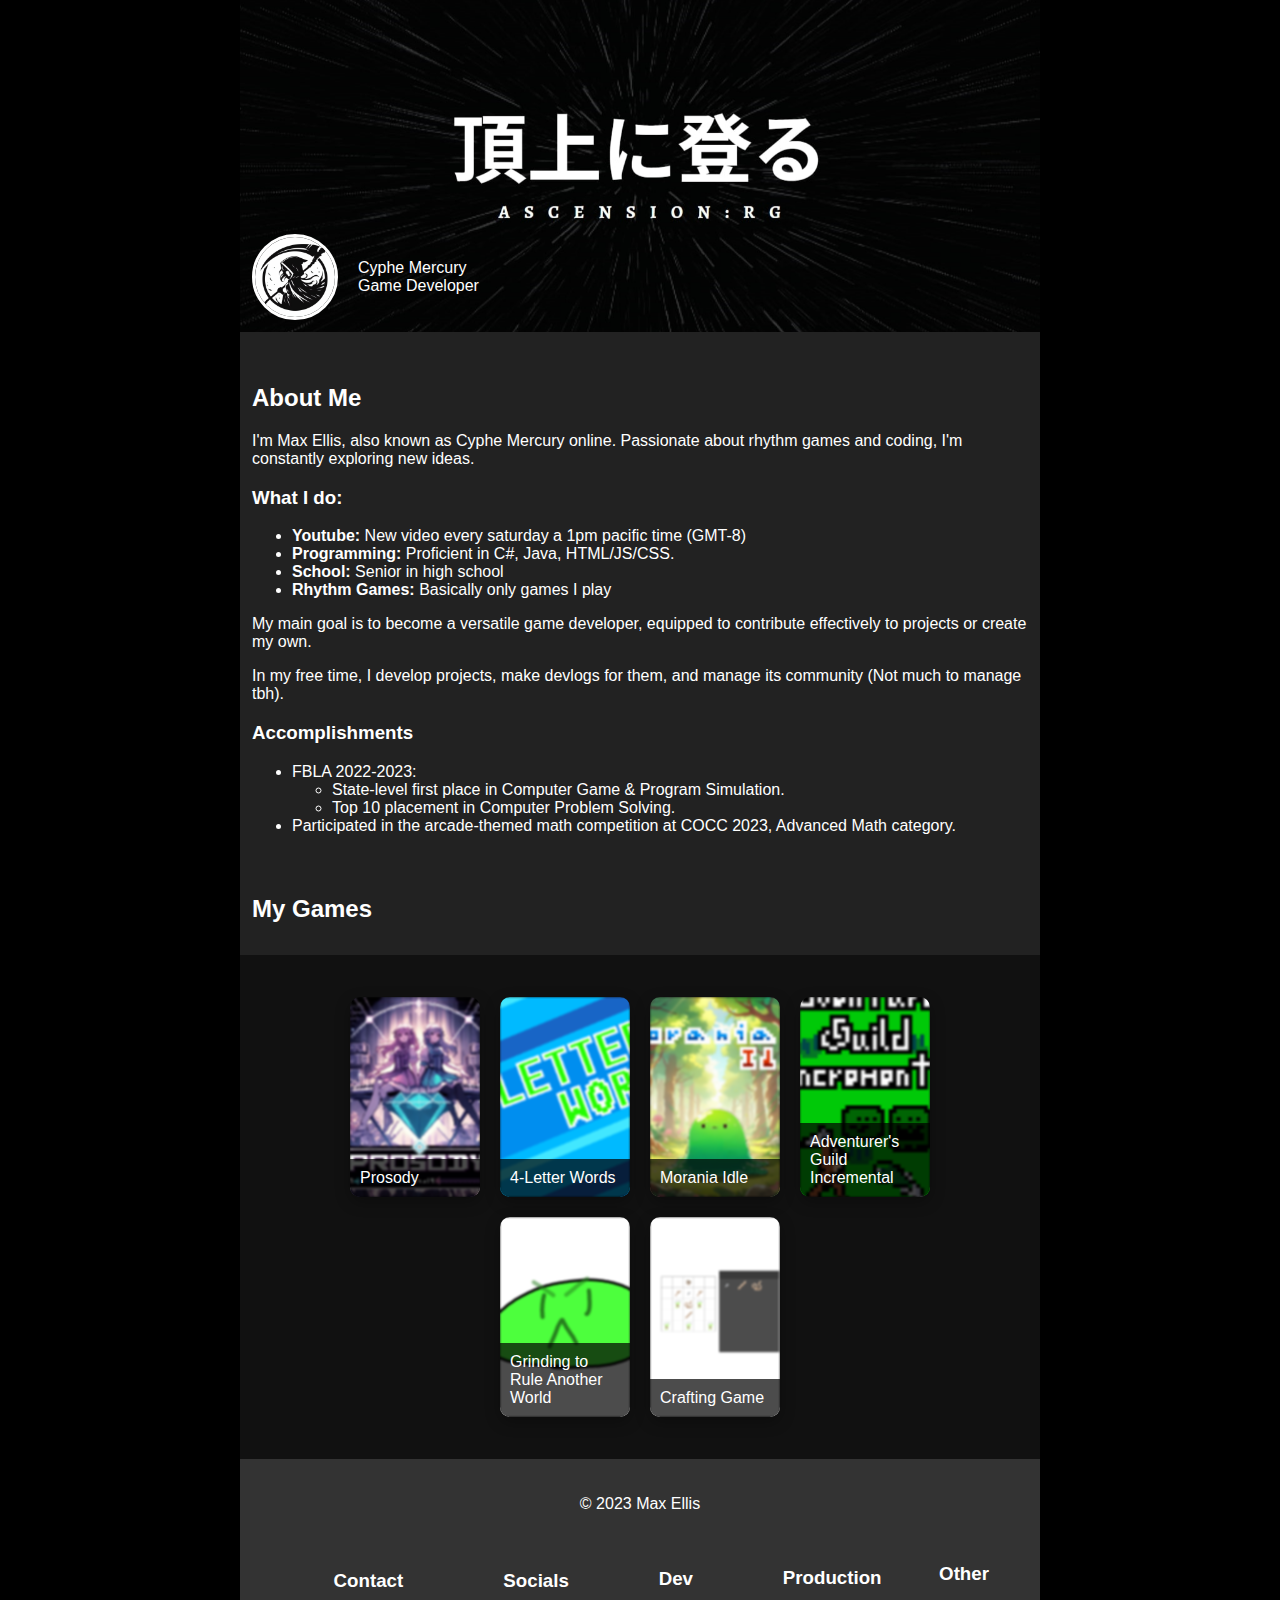
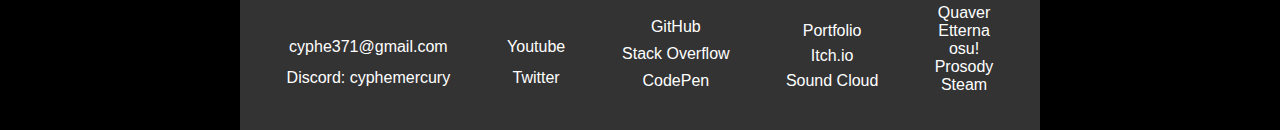
<file: index.html>
<!DOCTYPE html>
<html lang="en">

<head>
    <meta charset="UTF-8">
    <meta name="viewport" content="width=device-width, initial-scale=1.0">
    <title>Cyphe Mercury</title>
    <link rel="stylesheet" type="text/css" href="styles.css">
</head>

<body>
    <div class="container">
        <div class="banner-container">
            <img class="banner" src="images/cyphesBanner.png" alt="Banner">
            <div class="profile-section">
                <img class="profile-picture" src="images/cyphesCover.png" alt="Profile Picture">
                <div class="profile-info">
                    <div class="profile-name">Cyphe Mercury</div>
                    <div class="profile-title">Game Developer</div>
                </div>
            </div>
        </div>

        <div class="about-section">
            <h2>About Me</h2>
            <p>
                I'm Max Ellis, also known as Cyphe Mercury online. Passionate about rhythm games and coding, I'm constantly exploring new ideas.
            </p>

            <h3>What I do:</h3>
            <ul>
                <li><strong>Youtube:</strong> New video every saturday a 1pm pacific time (GMT-8)</li>
                <li><strong>Programming:</strong> Proficient in C#, Java, HTML/JS/CSS.</li>
                <li><strong>School:</strong> Senior in high school</li>
                <li><strong>Rhythm Games:</strong> Basically only games I play</li>
            </ul>

            <p>
                My main goal is to become a versatile game developer, equipped to contribute effectively to projects or create my own.
            </p>

            <p>
                In my free time, I develop projects, make devlogs for them, and manage its community (Not much to manage tbh).
            </p>

            <h3>Accomplishments</h3>
            <ul>
                <li>
                    FBLA 2022-2023:
                    <ul>
                        <li>State-level first place in Computer Game & Program Simulation.</li>
                        <li>Top 10 placement in Computer Problem Solving.</li>
                    </ul>
                </li>
                <li>Participated in the arcade-themed math competition at COCC 2023, Advanced Math category.</li>
            </ul>
        </div>

        <div class="games-section">
            <h2>My Games</h2>
            <div class="container" id="cardContainer"></div>
        </div>

        <footer>
            <p>© 2023 Max Ellis</p>
            <div class="container-links">
                <ul>
                    <h3>Contact</h3>
                    <li>
                        <li><a>cyphe371@gmail.com</a></li>
                        <li><a>Discord: cyphemercury</a></li>
                    </li>
                </ul>
                <ul>
                    <h3>Socials</h3>
                    <li>
                        <li><a href="https://www.youtube.com/channel/UCk6xe3wkGo47rbEZTt8nx2w">Youtube</a></li>
                        <li><a href="https://twitter.com/crypto_path">Twitter</a></li>
                    </li>
                </ul>
                <ul>
                    <h3>Dev</h3>
                    <li><a href="https://github.com/Crypto-Path">GitHub</a></li>
                    <li><a href="https://stackoverflow.com/users/15764198/schiytu37">Stack Overflow</a></li>
                    <li><a href="https://codepen.io/Crypto-Path">CodePen</a></li>
                </ul>
                <ul>
                    <h3>Production</h3>
                    <li>
                        <li><a>Portfolio</a></li>
                        <li><a href="https://schiytu37.itch.io/">Itch.io</a></li>
                        <li><a href="https://soundcloud.com/makyuri">Sound Cloud</a></li>
                    </li>
                </ul>
                <ul>
                    <h3>Other</h3>
                    <li>
                        <li><a href="https://quavergame.com/user/66471">Quaver</a></li>
                        <li><a href="https://etternaonline.com/user/cyphe">Etterna</a></li>
                        <li><a href="https://osu.ppy.sh/users/16004107">osu!</a></li>
                        <li><a href="https://replit.com/@Schiytu37/Prosody-Server">Prosody</a></li>
                        <li><a href="https://steamcommunity.com/profiles/76561198849099012/">Steam</a></li>
                    </li>
                </ul>
            </div>
        </footer>
    </div>

    <!-- Modal -->
    <div class="modal-background" id="modal-background"></div>
    <div class="modal" id="modal">
        <div class="modal-content">
            <h2 id="modal-title"></h2>
            <p id="modal-description"></p>
            <a href="#" id="modal-link">Check it out!</a>
        </div>
        <button id="close-modal">Close</button>
    </div>

    <script>
        class Card {
            constructor(imageSrc, title, description, link) {
                this.imageSrc = imageSrc;
                this.title = title;
                this.description = description;
                this.link = link;
            }
        }

        const cards = [{
                imageSrc: "images/prosodyBanner.png",
                title: "Prosody",
                description: "Prosody is a 4-key Vertical Scrolling Rhythm Game (VSRG) developed by Cyphe Mercury. In Prosody, players synchronize their actions with scrolling notes to the beat of the music. The game offers an intuitive gameplay experience with a dynamic soundtrack.<br><br>Players can compete for top rankings and claim their spot on the leaderboards. Prosody welcomes players of all skill levels, providing an inclusive space to test reflexes and enjoy the rhythm.<br><br>(Server currently down - Status : unplayable)",
                link: "https://cyphemercury.online/Aria-Engine-Prosody/"
            }, {
                imageSrc: "images/4wlBanner.png",
                title: "4-Letter Words",
                description: "4-Letter Words is a word game developed by Cyphe Mercury for the 2023 FBLA Computer Game & Program Simulation competition, drawing inspiration from Wordle. Players aim to decipher hidden words within a 10-minute timeframe, competing on a local leaderboard.<br><br>Challenge your vocabulary skills and enjoy the competitive gameplay offered by 4-Letter Words.",
                link: "https://schiytu37.itch.io/4-letter-words"
            }, {
                imageSrc: "images/moraniaIdleBanner.png",
                title: "Morania Idle",
                description: "Morania Idle is an incremental idle game set in the fictional world of Morania. Players progress through the game by completing quests, defeating monsters, and crafting items. The game features various mechanics such as leveling up, upgrading equipment, and unlocking new abilities. Players can gather resources, explore different regions, and engage in battles to advance. The game employs a simple interface and relies heavily on incremental progress, encouraging players to strategize and optimize their gameplay to achieve higher levels and unlock new content.",
                link: "https://cyphemercury.online/Morania-Idle--Rewrite/"
            }, {
                imageSrc: "images/agiBanner.png",
                title: "Adventurer's Guild Incremental",
                description: "Adventurer's Guild Incremental offers players the opportunity to construct and develop their very own guild, where adventurers can be enlisted to embark on quests, gather valuable materials, and engage in combat to secure riches. Witness the growth of your guild members as they evolve, equipping themselves with gear obtained from shops or acquired through monster drops. With an emphasis on enjoyment and exploration, embark on a journey of discovery within the game's open world.",
                link: "https://schiytu37.itch.io/adventurers-guild-incremental"
            }, {
                imageSrc: "images/gtrawBanner.png",
                title: "Grinding to Rule Another World",
                description: "An 'Idling to rule the gods' Like game, with a more rpg like twist to it.",
                link: "https://cyphemercury.online/Grinding-to-rule-the-world/"
            }, {
                imageSrc: "images/craftingOdysseyBanner.png",
                title: "Crafting Game",
                description: "In Crafting Odyssey, players are presented with a 5x5 crafting grid and tasked with deciphering complex crafting recipes. The game features a community-driven approach to discovery, where players collaborate to uncover hidden recipes through experimentation. With an emphasis on intricate crafting mechanics, Crafting Odyssey offers an extremely challenging experience for players seeking to torture themselves.",
                link: "https://cyphemercury.online/Crafting-Game/"
            },

        ];

        const cardContainer = document.getElementById("cardContainer");

        cards.forEach((card, index) => {
            const newCard = document.createElement("div");
            newCard.classList.add("card");
            newCard.innerHTML = `
                <img class="card-image" src="${card.imageSrc}" alt="${card.title}">
                <div class="card-content">${card.title}</div>
            `;
            newCard.addEventListener("click", () => openModal(index));
            cardContainer.appendChild(newCard);
        });

        function openModal(index) {
            const modalTitle = document.getElementById("modal-title");
            const modalDescription = document.getElementById("modal-description");
            const modalLink = document.getElementById("modal-link");
            const modalBackground = document.getElementById("modal-background");
            const modal = document.getElementById("modal");
            modal.style.backgroundImage = "url('" + cards[index].imageSrc + "')";

            modalTitle.textContent = cards[index].title;
            modalDescription.innerHTML = cards[index].description;
            modalLink.href = cards[index].link;

            modalBackground.classList.add("active");
            modal.classList.add("active");

            modalBackground.addEventListener("click", closeModalOutside);
        }

        function closeModal() {
            const modalBackground = document.getElementById("modal-background");
            const modal = document.getElementById("modal");

            modalBackground.classList.remove("active");
            modal.classList.remove("active");

            modalBackground.removeEventListener("click", closeModalOutside);
        }

        function closeModalOutside(e) {
            if (e.target === modalBackground) {
                closeModal();
            }
        }

        const closeButton = document.getElementById("close-modal");
        if (closeButton) {
            closeButton.addEventListener("click", closeModal);
        }
    </script>

</body>

</html>
</file>
<file: styles.css>
body {
    margin: 0;
    padding: 0;
    font-family: Arial, sans-serif;
    background-color: #000;
    color: #fff;
}

footer {
    background-color: #333;
    color: #fff;
    padding: 20px;
    text-align: center;
}

footer ul {
    list-style-type: none;
    padding: 0;
    display: flex;
    justify-content: space-around;
    flex-wrap: wrap;
    flex-direction: column;
}

footer a {
    color: #fff;
    text-decoration: none;
}

.container-links {
    display: flex;
    justify-content: space-around;
    flex-direction: row;
}

.container {
    max-width: 800px;
    margin: 0 auto;
    background-color: #222;
}

.banner {
    width: 100%;
    max-width: 100%;
    display: block;
}

.banner-container {
    position: relative;
    width: 100%;
}

.profile-section {
    position: absolute;
    bottom: 0;
    left: 0;
    width: 100%;
    display: flex;
    align-items: center;
    padding: 20px;
    /* Adjust as needed */
    box-sizing: border-box;
    padding: 12px;
}

.profile-picture {
    width: 80px;
    /* Adjust size as needed */
    height: 80px;
    /* Adjust size as needed */
    border-radius: 50%;
    border: 3px solid #fff;
    margin-right: 20px;
}

.profile-info {
    color: #fff;
}

.about-section {
    margin-top: 20px;
    padding: 12px;
}

.games-section h2 {
    padding: 12px;
}

#cardContainer {
    display: flex;
    padding: 2rem;
    justify-content: center;
    flex-wrap: wrap;
    background-color: #111;
}

.card {
    width: 130px;
    height: 200px;
    margin: 10px;
    position: relative;
    overflow: hidden;
    cursor: pointer;
    border-radius: 10px;
    transition: transform 200ms, box-shadow 200ms;
    box-shadow: 0px 5px 15px rgba(0, 0, 0, 0.3);
}

.card:hover {
    transform: scale(1.15);
    box-shadow: 0px 15px 25px rgba(0, 0, 0, 0.5);
}

.card:active {
    transform: scale(1.075);
    box-shadow: 0px 10px 20px rgba(0, 0, 0, 0.4);
}

.card-image {
    width: 100%;
    height: 100%;
    object-fit: cover;
    filter: blur(1px);
    transition: transform 200ms;
}

.card:hover .card-image {
    filter: blur(0px);
    transform: scale(1.1);
}

.card-content {
    position: absolute;
    bottom: 0;
    left: 0;
    width: 100%;
    background-color: rgba(0, 0, 0, 0.7);
    color: white;
    padding: 10px;
    box-sizing: border-box;
    border-bottom-left-radius: 10px;
    border-bottom-right-radius: 10px;
    transition: opacity 200ms;
}

.card:hover .card-content {
    opacity: 0;
}


/* Modal Styles */

.modal-background {
    position: fixed;
    top: 0;
    left: 0;
    width: 100%;
    height: 100%;
    background-color: rgba(0, 0, 0, 0.5);
    z-index: 1000;
    display: none;
    justify-content: center;
    align-items: center;
}

.modal-background.active {
    display: flex;
}

.modal {
    position: fixed;
    top: 50%;
    left: 50%;
    transform: translate(-50%, -50%);
    background-color: #333;
    color: #fff;
    padding: 20px;
    border-radius: 10px;
    z-index: 1001;
    display: none;
    background-color: rgba(0, 0, 0, 0.8);
    background-size: cover;
    background-position: center;
    background-repeat: no-repeat;
    background-blend-mode: multiply;
}

.modal.active {
    display: block;
}

.modal-content {
    margin-bottom: 20px;
}

#close-modal {
    cursor: pointer;
    background-color: #555;
    border: none;
    padding: 10px 20px;
    color: #fff;
    border-radius: 5px;
}
</file>
